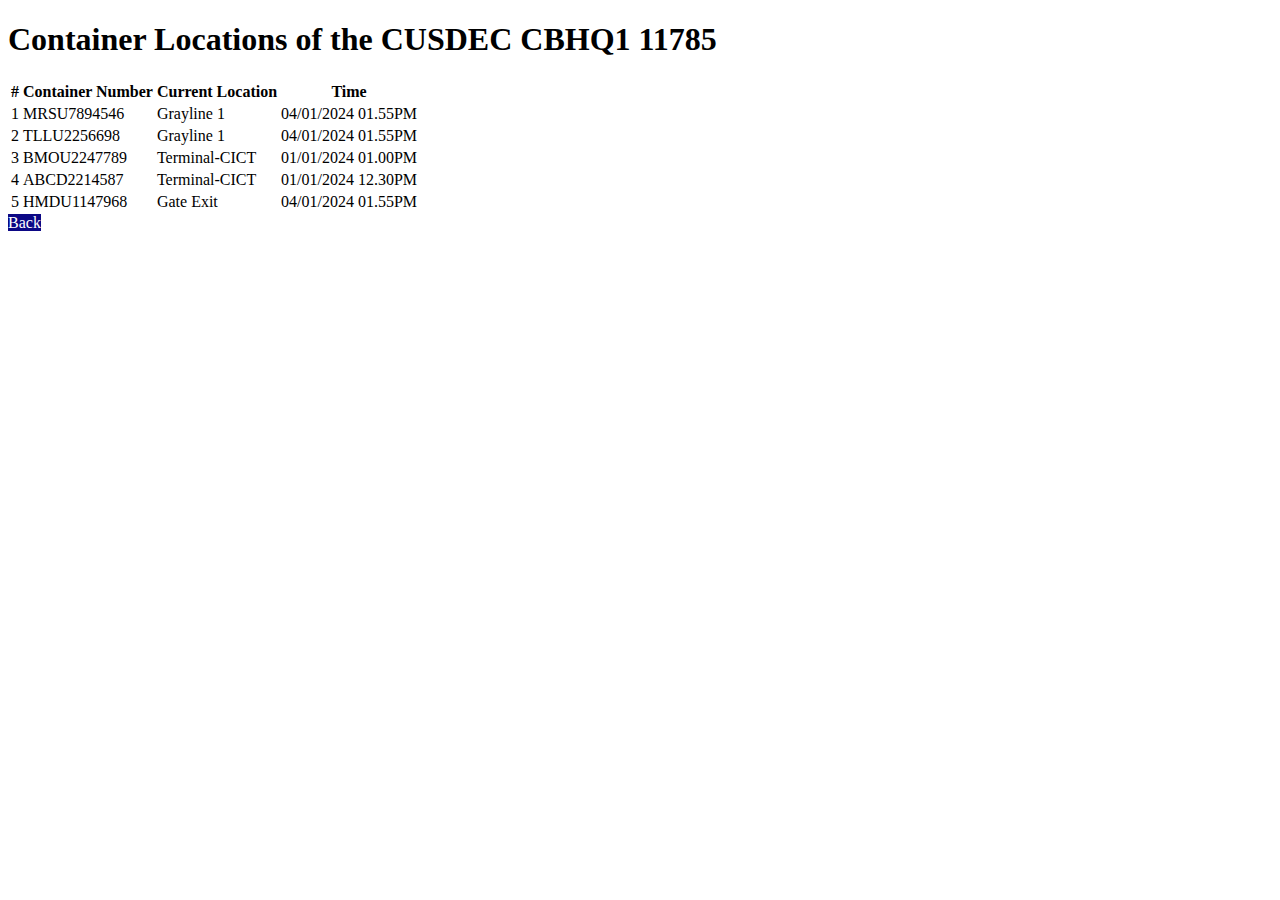
<file: container.html>
<!DOCTYPE html>
<html lang="en">
<head>
    <meta charset="UTF-8">
    <meta name="viewport" content="width=device-width, initial-scale=1.0">
    <title>Container Locations</title>
    <link rel="stylesheet" href="https://cdn.jsdelivr.net/npm/bootstrap@5.1.3/dist/css/bootstrap.min.css" 
    integrity="sha384-1BmE4kWBq78iYhFldvKuhfTAU6auU8tT94WrHftjDbrCEXSU1oBoqyl2QvZ6jIW3" crossorigin="anonymous">
    <style>

.btn {
                background-color: #0c0885;
                color: #fff;
                text-decoration: none;
                border-color:#0c0885 ;
            }

            .btn:hover {
                background-color: #231F87;
            }


    </style>
</head>
<body>
  <div class="container-fluid">
    <div class="row">
      <div class="col">
        <h1>Container Locations of the CUSDEC CBHQ1 11785</h1>
        <table class="table table-striped table-responsive">
          <thead>
            <tr>
              <th>#</th>
              <th>Container Number</th>
              <th>Current Location</th>
              <th>Time</th>
            </tr>
          </thead>
          <tbody>
            <tr>
              <td>1</td>
              <td>MRSU7894546</td>
              <td>Grayline 1</td>
              <td>04/01/2024 01.55PM</td>
            </tr>
            <tr>
              <td>2</td>
              <td>TLLU2256698</td>
              <td>Grayline 1</td>
              <td>04/01/2024 01.55PM</td>
            </tr>
            <tr>
              <td>3</td>
              <td>BMOU2247789</td>
              <td>Terminal-CICT</td>
              <td>01/01/2024 01.00PM</td>
            </tr>
            <tr>
              <td>4</td>
              <td>ABCD2214587</td>
              <td>Terminal-CICT</td>
              <td>01/01/2024 12.30PM</td>
            </tr>
            <tr>
              <td>5</td>
              <td>HMDU1147968</td>
              <td>Gate Exit</td>
              <td>04/01/2024 01.55PM</td>
            </tr>
          </tbody>
        </table>
      </div>
    </div>
    <div class="row mt-3"> <div class="col-1">
        <a href="timeline.html" class="btn btn-primary">Back</a>
      </div>
    </div>
  </div>
</body>
</html>
</file>
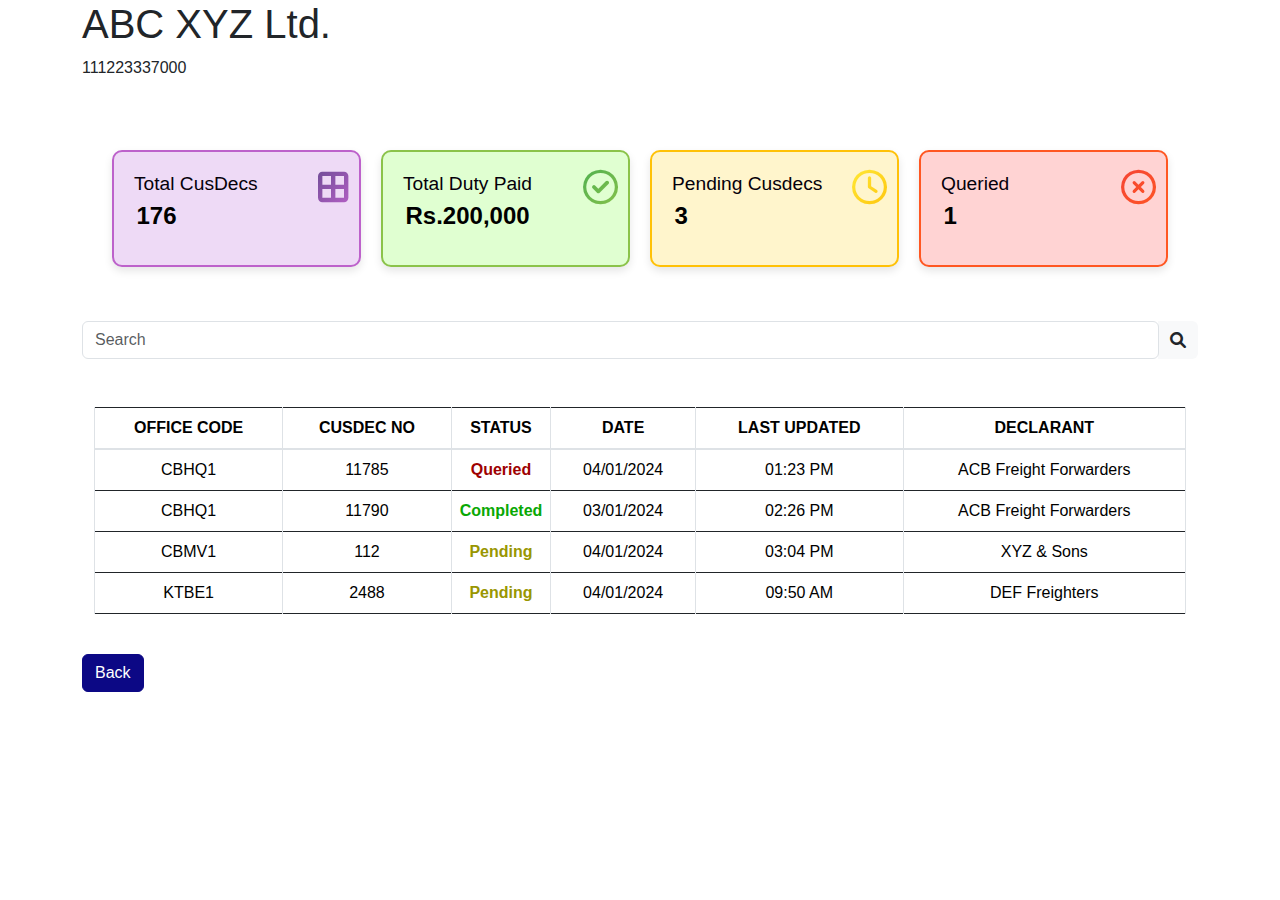
<file: home.html>
<!DOCTYPE html>
<html lang="en">
<head>
    <meta charset="UTF-8">
    <meta name="viewport" content="width=device-width, initial-scale=1.0">
    <title>Responsive Cards</title>
    <link rel="stylesheet" href="https://cdnjs.cloudflare.com/ajax/libs/font-awesome/6.0.0-beta3/css/all.min.css">
    <!-- <link href="https://cdn.jsdelivr.net/npm/bootstrap@5.0.2/dist/css/bootstrap.min.css" 
    rel="stylesheet" integrity="sha384-EVSTQN3/azprG1Anm3QDgpJLIm9Nao0Yz1ztcQTwFspd3yD65VohhpuuCOmLASjC" 
    crossorigin="anonymous"> -->
    <link href="https://maxcdn.bootstrapcdn.com/bootstrap/4.5.2/css/bootstrap.min.css" rel="stylesheet">
    <link rel="stylesheet" href="Css/bootstrap.min.css">
    <link rel="stylesheet" href="Css/index.css">
    <style>
        .table-responsive {
            overflow-x: auto;
            -webkit-overflow-scrolling: touch;
        }
        .table td, .table th {
            white-space: nowrap;
        }
    </style>
</head>
<body>

<div class="container">
        <div class="header">
            <h1>ABC XYZ Ltd.</h1>
            <p>111223337000</p>
        </div>

        <br>

    <div class="card-container">
        <div class="card purple-card">
            <div class="card-icon" id="shiny-purple-text">
                <i class="fa-solid fa-border-all"></i>
            </div>
            <div class="card-content">
                <h3 style="color: rgb(5, 0, 10);">Total CusDecs</h3>
                <p>176</p>
            </div>
        </div>
        <div class="card green-card">
            <div class="card-icon" id="shiny-green-text">
                <i class="fa-regular fa-circle-check"></i>
            </div>
            <div class="card-content">
                <h3 style="color: rgb(5, 0, 10);">Total Duty Paid</h3>
                <p>Rs.200,000</p>
            </div>
        </div>
        <div class="card yellow-card">
            <div class="card-icon" id="shiny-yellow-text">
                <i class="fa-regular fa-clock"></i>
            </div>
            <div class="card-content">
                <h3 style="color: rgb(5, 0, 10);">Pending Cusdecs</h3>
                <p>3</p>
            </div>
        </div>
        <div class="card red-card">
            <div class="card-icon" id="shiny-red-text">
               <i class="fa-regular fa-circle-xmark"></i>
            </div>
            <div class="card-content">
                <h3 style="color: rgb(5, 0, 10);">Queried</h3>
                <p>1</p>
            </div>
        </div>
    </div>

    <br>
     
    <div class="input-group rounded">
        <input type="search" class="form-control rounded" placeholder="Search" aria-label="Search" aria-describedby="search-addon" />
        <span class="input-group-text border-0" id="search-addon">
          <i class="fas fa-search"></i>
        </span>
      </div>

    <br>

<div class="table-container" id="centered-table">
    <div class="container mt-4">
        <div class="table-responsive">
            <table class="table table-bordered" id="data-table">
                <thead>
                    <tr>
                        <th>OFFICE CODE</th>
                        <th>CUSDEC NO</th>
                        <th>STATUS</th>
                        <th>DATE</th>
                        <th>LAST UPDATED</th>
                        <th>DECLARANT</th>
                        
                    </tr>
                </thead>
                <tbody>
                    <tr>
                        <td class="cusdec-link"><a href="#" class="cusdec-link">CBHQ1</a></td>
                        <td class="cusdec-link"><a href="#" class="cusdec-link">11785</a></td>
                        <td class="status queried">Queried</td>
                        <td class="cusdec-link"><a href="#" class="cusdec-link">04/01/2024</a></td>
                        <td class="cusdec-link"><a href="#" class="cusdec-link">01:23 PM</a></td>
                        <td class="cusdec-link"><a href="#" class="cusdec-link">ACB Freight Forwarders</a></td>
                        
                    </tr>
                    <tr>
                        <td class="cusdec-link"><a href="#" class="cusdec-link">CBHQ1</a></td>
                        <td class="cusdec-link"><a href="#" class="cusdec-link">11790</a></td>
                        <td class="status completed">Completed</td>
                        <td class="cusdec-link"><a href="#" class="cusdec-link">03/01/2024</a></td>
                        <td class="cusdec-link"><a href="#" class="cusdec-link">02:26 PM</a></td>
                        <td class="cusdec-link"><a href="#" class="cusdec-link">ACB Freight Forwarders</a></td>
                        
                    </tr>
                    <tr>
                        <td class="cusdec-link"><a href="#" class="cusdec-link">CBMV1</a></td>
                        <td class="cusdec-link"><a href="#" class="cusdec-link">112</a></td>
                        <td class="status pending">Pending</td>
                        <td class="cusdec-link"><a href="#" class="cusdec-link">04/01/2024</a></td>
                        <td class="cusdec-link"><a href="#" class="cusdec-link">03:04 PM</a></td>
                        <td class="cusdec-link"><a href="#" class="cusdec-link">XYZ & Sons</a></td>
                        
                    </tr>
                    <tr>
                        <td class="cusdec-link"><a href="#" class="cusdec-link">KTBE1</a></td>
                        <td class="cusdec-link"><a href="#" class="cusdec-link">2488</a></td>
                        <td class="status pending">Pending</td>
                        <td class="cusdec-link"><a href="#" class="cusdec-link">04/01/2024</a></td>
                        <td class="cusdec-link"><a href="#" class="cusdec-link">09:50 AM</a></td>
                        <td class="cusdec-link"><a href="#" class="cusdec-link">DEF Freighters</a></td>
                        
                    </tr>
                </tbody>
            </table>
        </div>
        </div>
</div>
        <br>
          <div class="back">
            <a href="land.html" class="btn btn-primary">Back</a>
          </div>
    
        <!-- Ownership Modal -->
        <div id="ownershipModal" class="modal">
            <div class="modal-content">
                <span class="close">&times;</span>
                <div class="modal-header">Confirm Ownership of the Document</div>
                <div class="modal-body">
                    <p>Please verify the ownership of the CUSDEC <span id="cusdec-number"></span>.</p>
                </div>
                <div class="modal-footer">
                    <button class="owner">I am the Owner</button>
                    <button class="not-owner">I am not the Owner</button>
                </div>
            </div>
        </div>
    
        <!-- Not Owner Modal -->
        <div id="notOwnerModal" class="modal">
            <div class="modal-content">
                <span class="close">&times;</span>
                <div class="modal-header">Confirm Ownership of the Document</div>
                <div class="modal-body">
                    <p>Sri Lankan Customs will be notified that the CUSDEC <span id="not-owner-office-code"></span> <span id="not-owner-cusdec-number"></span> of <span id="not-owner-date"></span> is not owned by your company. Please verify the ownership of the CUSDEC and inform CIU. Legal action may be taken regarding the submission of the CUSDEC.</p>
                </div>
                <div class="modal-footer">
                    <button class="continue">Continue</button>
                </div>
            </div>
        </div>

    
        <script>
            document.addEventListener("DOMContentLoaded", function() {
                var ownershipModal = document.getElementById("ownershipModal");
                var notOwnerModal = document.getElementById("notOwnerModal");
                var closeButtons = document.getElementsByClassName("close");
                var cusdecLinks = document.getElementsByClassName("cusdec-link");
    
                // Attach click events to cusdec links
                Array.prototype.forEach.call(cusdecLinks, function(link) {
                    link.onclick = function(event) {
                        event.preventDefault();
                        var cusdecNumber = event.target.textContent;
                        var row = event.target.parentElement.parentElement;
                        var officeCode = row.children[0].textContent;
                        var date = row.children[2].textContent;
    
                        document.getElementById("cusdec-number").textContent = cusdecNumber;
                        document.getElementById("not-owner-office-code").textContent = officeCode;
                        document.getElementById("not-owner-cusdec-number").textContent = cusdecNumber;
                        document.getElementById("not-owner-date").textContent = date;
    
                        ownershipModal.style.display = "block";
                    };
                });
    
                // Close modals when clicking on the 'x' button
                Array.prototype.forEach.call(closeButtons, function(button) {
                    button.onclick = function() {
                        ownershipModal.style.display = "none";
                        notOwnerModal.style.display = "none";
                    };
                });
    
                // Close modals when clicking outside of them
                window.onclick = function(event) {
                    if (event.target == ownershipModal || event.target == notOwnerModal) {
                        ownershipModal.style.display = "none";
                        notOwnerModal.style.display = "none";
                    }
                };
    
                // Redirect to timeline.html if the user confirms ownership
                document.getElementsByClassName("owner")[0].onclick = function() {
                    window.location.href = "timeline.html";
                };
    
                // Show the not owner modal if the user does not confirm ownership
                document.getElementsByClassName("not-owner")[0].onclick = function() {
                    ownershipModal.style.display = "none";
                    notOwnerModal.style.display = "block";
                };
    
                // Redirect to timeline.html when the user clicks continue in the not owner modal
                document.getElementsByClassName("continue")[0].onclick = function() {
                    window.location.href = "timeline.html";
                };
            });
        </script>

        <script>
            
            //search box

             import { Autocomplete, Input, Ripple, initMDB } from "mdb-ui-kit";

                initMDB({ Input, Ripple });

                const basicAutocomplete = document.querySelector('#search-autocomplete');
                const data = ['One', 'Two', 'Three', 'Four', 'Five'];
                const dataFilter = (value) => {
                  return data.filter((item) => {
                    return item.toLowerCase().startsWith(value.toLowerCase());
                  });
                };

                new Autocomplete(basicAutocomplete, {
                  filter: dataFilter
                });
        </script>

         <!-- Bootstrap JS, Popper.js, and jQuery -->
    <script src="https://code.jquery.com/jquery-3.5.1.slim.min.js"></script>
    <script src="https://cdn.jsdelivr.net/npm/@popperjs/core@2.9.2/dist/umd/popper.min.js"></script>
    <script src="https://maxcdn.bootstrapcdn.com/bootstrap/4.5.2/js/bootstrap.min.js"></script>
    <script>
        $(document).ready(function() {
            // Optional: Add any additional JavaScript functionality if needed
        });
    </script>

    </div>
</body>
</html>
</file>
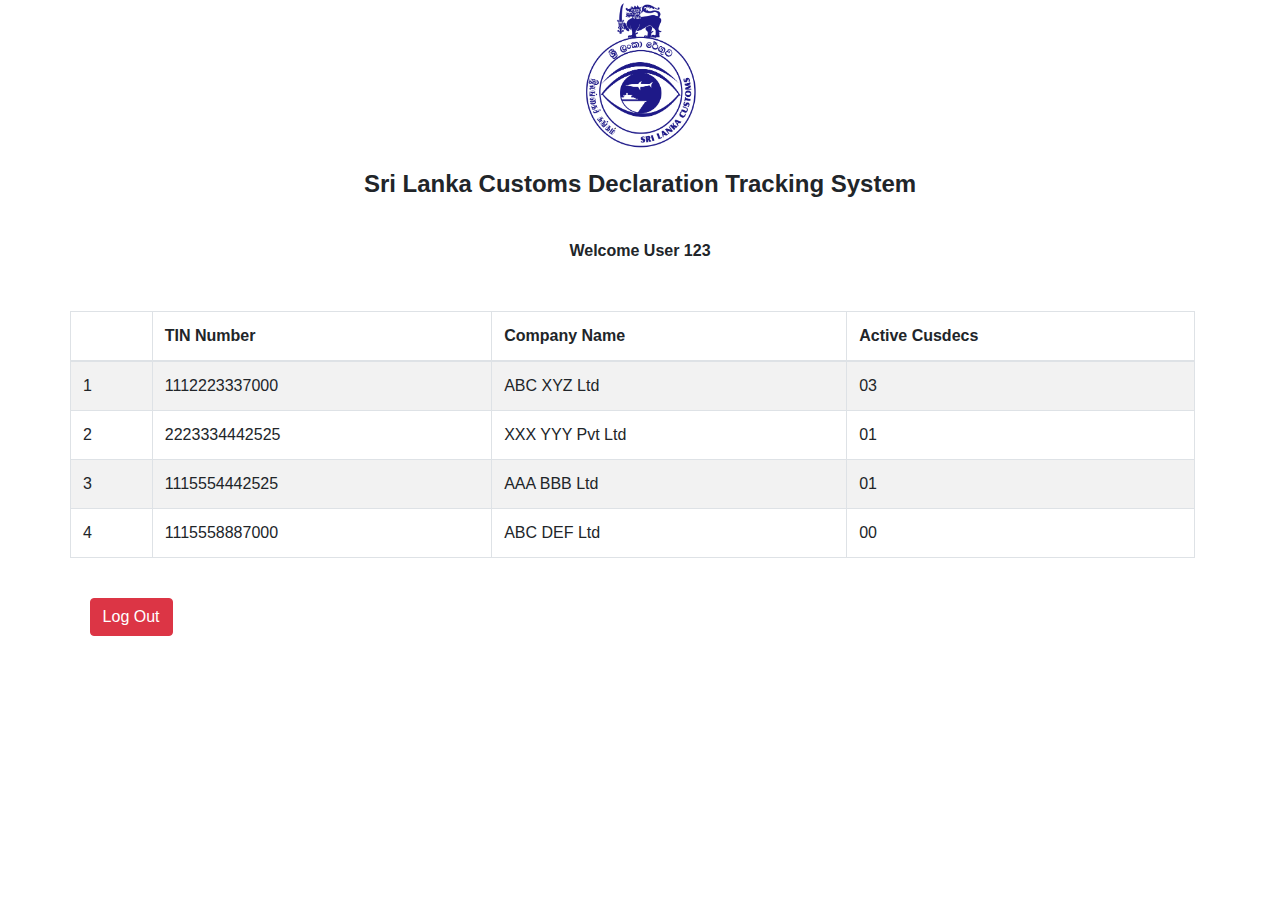
<file: land.html>
<!DOCTYPE html>
<html lang="en">
<head>
    <meta charset="UTF-8">
    <meta name="viewport" content="width=device-width, initial-scale=1.0">
    <title>Land page</title>
    <link href="https://maxcdn.bootstrapcdn.com/bootstrap/4.5.2/css/bootstrap.min.css" rel="stylesheet">
    <!-- DataTables CSS -->
    <link href="https://cdn.datatables.net/1.10.21/css/jquery.dataTables.min.css" rel="stylesheet">
    <style>
        body {
            margin: 0;
            font-family: -apple-system, BlinkMacSystemFont, "Segoe UI", 
            Roboto, "Helvetica Neue", Arial, "Noto Sans", sans-serif, "Apple Color Emoji", "Segoe UI Emoji", "Segoe UI Symbol", "Noto Color Emoji";

        
        .logo-container {
            width: 100%;
            display: flex;
            justify-content: center;
            align-items: center;
            margin-bottom: 20px;
        }

        .logo-container img {
            max-width: 100%;
            height: auto;
            max-height: 150px; /* Adjust based on your design */
        }


        @media (max-width: 800px) {
            .login-container {
                padding: 10px;
            }
        }


        }
        header {
            text-align: center;
            /* margin-left: 5%;
            margin-top: 5%; */
            font-weight: bold;
        }

        h4 {

            font-weight: bold;
        }

        p {
            margin-top: 40px;
        }

        .container {
            padding-left: 0%;
        }

        footer {
            margin-left: 7%;
            margin-bottom: 10%;
        }

        a {
                color: #000203;
                text-decoration: none;
            }

       

    </style>
</head>
<body>
    
    <div class="logo-container">
        <img src="img/cusdec.png" alt="Logo">
    </div>


    <header>
    <h4>Sri Lanka Customs Declaration Tracking System</h4>
    
    <div class="user">
    <p>Welcome User 123</p>
    </div>
    </header>
    
    <div class="container mt-5">
        <!-- <h2>Data Table with Search Box</h2> -->
        <table class="table table-striped table-bordered" id="data-table">
            <thead>
                <tr>
                    <th></th>
                    <th>TIN Number</th>
                    <th>Company Name</th>
                    <th>Active Cusdecs</th>
                </tr>
            </thead>
            <tbody>
                <tr data-url="home.html">
                    <td>1</td>
                    <td>1112223337000</td>
                    <td>ABC XYZ Ltd</td>
                    <td>03</td>
                </tr>
                <tr data-url="home.html">
                    <td>2</td>
                    <td>2223334442525</td>
                    <td>XXX YYY Pvt Ltd</td>
                    <td>01</td>
                </tr>
                <tr data-url="home.html">
                    <td>3</td>
                    <td>1115554442525</td>
                    <td>AAA BBB Ltd</td>
                    <td>01</td>
                </tr>
                <tr data-url="home.html">
                    <td>4</td>
                    <td>1115558887000</td>
                    <td>ABC DEF Ltd</td>
                    <td>00</td>
                </tr>
            </tbody>
        </table>
    </div>

    <footer>
        <br>
           <a href="index.html"><button class="btn btn-danger logout-btn">Log Out</button></a>
        <br>
    </footer>

    <script src="Js/land.js"></script>
    
    <!-- jQuery -->
    <script src="https://code.jquery.com/jquery-3.5.1.min.js"></script>
    <!-- Bootstrap JS -->
    <script src="https://maxcdn.bootstrapcdn.com/bootstrap/4.5.2/js/bootstrap.min.js"></script>
    <!-- DataTables JS -->
    <script src="https://cdn.datatables.net/1.10.21/js/jquery.dataTables.min.js"></script>
    
    <script>
    $(document).ready(function() {
        $('#data-table').DataTable();
    });
    </script>
</body>
</html>
</file>
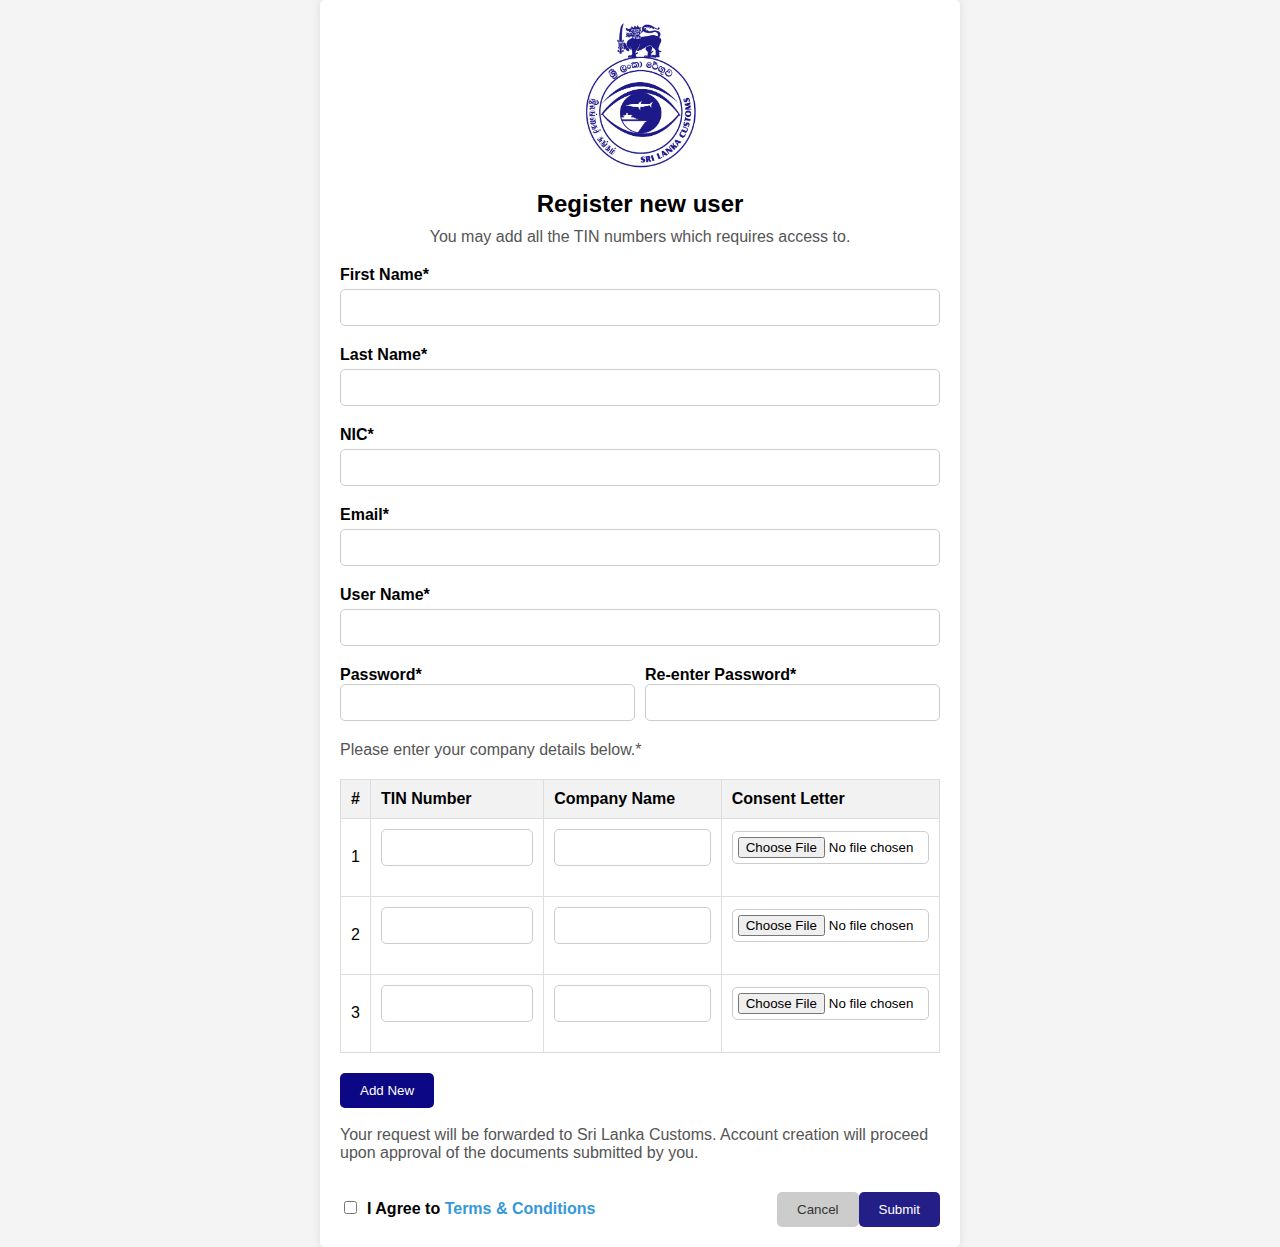
<file: reg.html>
<!DOCTYPE html>
<html lang="en">
<head>
    <meta charset="UTF-8">
    <meta name="viewport" content="width=device-width, initial-scale=1.0">
    <title>Register New User</title>
    <link rel="stylesheet" href="Css/reg.css">
    
    
</head>
<body>
    <div class="container">
        <div class="register-form">
            <div class="logo-container">
                <img src="img/cusdec.png" alt="Logo">
            </div>
            <h1 style="text-align: center;">Register new user</h1>
            <p style="text-align: center;">You may add all the TIN numbers which requires access to.</p>
            <form>
                
                <label for="first-id">First Name*</label>
                <input type="text" id="first-Name" name="first-Name" required>

                <label for="last-Name">Last Name*</label>
                <input type="text" id="last-Name" name="last-Name" required>

                <label for="NIC">NIC*</label>
                <input type="text" id="NIC" name="NIC" required>

                <label for="email">Email*</label>
                <input type="email" id="email" name="email" required>

                <label for="user-Name">User Name*</label>
                <input type="text" id="user-Name" name="user-Name" required>

                <div class="password-container">
                    <div>
                        <label for="password">Password*</label>
                        <input type="password" id="password" name="password" required>
                    </div>
                    <div>
                        <label for="re-password">Re-enter Password*</label>
                        <input type="password" id="re-password" name="re-password" required>
                    </div>
                </div>

                

                <p>Please enter your company details below.*</p>
                <table id="dataTable">
                    <thead>
                        <tr>
                            <th>#</th>
                            <th>TIN Number</th>
                            <th>Company Name</th>
                            <th>Consent Letter</th>
                        </tr>
                    </thead>
                    <tbody>
                        <tr>
                            <td>1</td>
                            <td><input type="text" name="tin1" required></td>
                            <td><input type="text" name="company1" required></td>
                            <td><input type="file" name="consent1" required></td>
                        </tr>
                        <tr>
                            <td>2</td>
                            <td><input type="text" name="tin2" required></td>
                            <td><input type="text" name="company2" required></td>
                            <td><input type="file" name="consent2" required></td>
                        </tr>
                        <tr>
                            <td>3</td>
                            <td><input type="text" name="tin3" required></td>
                            <td><input type="text" name="company3" required></td>
                            <td><input type="file" name="consent3" required></td>
                        </tr>
                       
                    </tbody>
                </table>

                 <div class="add">
                <button type="button" id="addRowBtn" class="back-btn">Add New</button>
                 </div>

                 <br>

                <p>Your request will be forwarded to Sri Lanka Customs. Account creation will proceed upon approval of the documents submitted by you.</p>
                
                <div class="terms">
                    <div class="terms">
                    <input class="terms" type="checkbox" id="terms" name="terms" required>
                    <label for="terms">I Agree to <a href="#">Terms & Conditions</a></label>
                    </div>
                    <div class="buttons">
                        <a href="index.html"><button type="button" class="cancel-btn">Cancel</button></a>
                        <a href="index.html"></a><button type="submit" class="submit-btn">Submit</button></a>
                    </div>

                </div>
                
                
            </form>
        </div>
    </div>

    <script src="Js/reg.js"></script>
</body>
</html>
</file>
<file: Css/index.css>
body {
               /* background-color:#ADA996;background: linear-gradient(to right, #ADA996, #F2F2F2, #DBDBDB, #EAEAEA); */
                font-family: Arial, sans-serif;
                margin: 0;
                padding: 0;
            }
    
            .card-container {
                display: flex;
                flex-wrap: wrap;
                justify-content: space-around;
                margin: 20px;
            }
    
            .card {
                border-radius: 10px;
                padding: 20px;
                text-align: left;
                box-shadow: 0 4px 8px rgba(0, 0, 0, 0.1);
                flex: 1 1 200px;
                margin: 10px;
                display: grid;
                grid-template-rows: auto auto auto;
                grid-template-columns: auto 1fr;
                gap: 10px;
                align-items: center;
                transition: transform 0.2s;
                color: white;
                position: relative;
            }
    
            .purple-card {
                    background: #EEDAF6;
                    border:2px solid #bd62cb;
            }
    
            .green-card {
                    background: #E0FFD1;
                    border:2px solid #8bc34a;
            }
    
            .yellow-card {
                    background: #FFF5CC;
                    border:2px solid #ffc107;
            }
    
            .red-card {
                    background: #FFD3D3;
                    border:2px solid #ff5722;
            }


            #shiny-purple-text {
                background: linear-gradient(135deg, #6a4b93, #bd62cb);
                -webkit-background-clip: text;
                -webkit-text-fill-color: transparent;
                color: transparent;
                /* font-size: 24px; */
                font-weight: bold;
                /* You can adjust font size, weight, and other properties as needed */
            }

            #shiny-green-text {
                background: linear-gradient(135deg, #4caf50, #8bc34a);
                -webkit-background-clip: text;
                -webkit-text-fill-color: transparent;
                color: transparent;
                /* font-size: 24px; */
                font-weight: bold;
                /* You can adjust font size, weight, and other properties as needed */
            }

            #shiny-yellow-text {
                background: linear-gradient(135deg, #ffeb3b, #ffc107);
                -webkit-background-clip: text;
                -webkit-text-fill-color: transparent;
                color: transparent;
                /* font-size: 24px; */
                font-weight: bold;
                /* You can adjust font size, weight, and other properties as needed */
            }

            #shiny-red-text {
                background: linear-gradient(135deg, #f44336, #ff5722);
                -webkit-background-clip: text;
                -webkit-text-fill-color: transparent;
                color: transparent;
                /* font-size: 24px; */
                font-weight: bold;
                /* You can adjust font size, weight, and other properties as needed */
            }
            
            
            
            
            
    
            .card:hover {
                transform: translateY(-10px);
            }
    
            .card-icon {
                font-size: 35px;
                position: absolute;
                top: 10px;
                right: 10px;
            }
    
            .card-content h3 {
                margin: 0;
                font-size: 1.2em;
                grid-column: 1 / span 2;
            }
    
            .card-content p {
                margin:1%;
                color: black;
                font-size: 24px;
                font-weight: bold;
                grid-column: 1 / span 2;
                width: 250px;
                height: 25px;
            }
    
            @media (max-width: 768px) {
                .card {
                    flex: 1 1 100%;
                }
            }
                
    
    
    
    
    
            .modal {
                display: none; 
                position: fixed; 
                z-index: 1; 
                left: 0;
                top: 0;
                width: 100%; 
                height: 100%; 
                overflow: auto; 
                background-color: rgba(0,0,0,0.4); 
            }
            .modal-content {
                background-color: #fefefe;
                margin: 15% auto; 
                padding: 20px;
                border: 1px solid #888;
                width: 80%; 
                max-width: 600px;
            }
            .modal-header {
                font-size: 18px;
                font-weight: bold;
            }
            .modal-footer {
                text-align: center;
                margin-top: 20px;
            }
            .modal-footer button {
                padding: 10px 20px;
                margin: 5px;
                cursor: pointer;
            }
            .modal-footer .owner,
            .modal-footer .continue {
                background-color: #69a240; 
                color: white;
                border: none;
            }
            .modal-footer .not-owner {
                background-color: #de3b40;
                color: white;
                border: none;
            }
            .close {
                color: #aaa;
                float: right;
                font-size: 28px;
                font-weight: bold;
            }
            .close:hover,
            .close:focus {
                color: black;
                text-decoration: none;
                cursor: pointer;
            }

            .back {
                /* margin-bottom: 10%; */
            }
    
            /* .btn  {
                
            } */

            #centered-table th,
            #centered-table td {
                text-align: center;
                text-justify: auto;
            }





            th, td {
                padding: 10px;
                text-align: left;
                border-bottom: 1px solid #ddd;
            }
            
            .status {
                padding: 5px;
                border-radius: 5px;
                /* color: #fff; */
                text-align: center;
                width: 80px;
            }
            
            .status.queried {
                /* background-color: #f5a59c; */
                color: #9e0101;
                font-weight: bold;
            }
            
            .status.completed {
                /* background-color: #99f5bf; */
                color: #09a804;
                font-weight: bold;
            }
            
            .status.pending {
                /* background-color: #f7e49b; */
                color: #999601;
                font-weight: bold;
            }
            
            a {
                color: #000000;
                text-decoration: none;
            }
            
            .btn {
                background-color: #0c0885;
                color: #fff;
                text-decoration: none;
                border-color:#0c0885 ;
            }

            .btn:hover {
                background-color: #231F87;
            }
</file>
<file: Css/reg.css>
body {
    font-family: Arial, sans-serif;
    background-color: #f4f4f4;
    margin: 0;
    padding: 0;
}

.container {
    width: 90%;
    max-width: 600px;
    margin: 0px auto;
    background: #fff;
    padding: 20px;
    box-shadow: 0 0 10px rgba(0, 0, 0, 0.1);
    border-radius: 5px;
}


.logo-container {
    width: 100%;
    display: flex;
    justify-content: center;
    align-items: center;
    margin-bottom: 20px;
}

.logo-container img {
    max-width: 100%;
    height: auto;
    max-height: 150px; /* Adjust based on your design */
}



@media (max-width: 500px) {
    .login-container {
        padding: 10px;
    }
}


.register-form h1 {
    margin: 0 0 10px;
    font-size: 24px;
}

.register-form p {
    margin: 0 0 20px;
    color: #555;
}

form {
    display: flex;
    flex-direction: column;
}

label {
    margin-bottom: 5px;
    font-weight: bold;
}

input[type="text"],
input[type="password"],
input[type="email"],
input[type="file"] {
    padding: 10px;
    margin-bottom: 20px;
    border: 1px solid #ccc;
    border-radius: 5px;
    width: 100%;
    box-sizing: border-box;
}

.password-container {
    display: flex;
    justify-content: space-between;
}

.password-container > div {
    flex: 1;
    margin-right: 10px;
}

.password-container > div:last-child {
    margin-right: 0;
}

table {
    width: 100%;
    border-collapse: collapse;
    margin-bottom: 20px;
}

thead {
    background-color: #f9f9f9;
}

th, td {
    text-align: left;
    padding: 10px;
    border: 1px solid #ddd;
}

th {
    background-color: #f2f2f2;
}

input[type="file"] {
    padding: 5px;
}

.terms {
    display: flex;
    align-items: baseline;
    justify-content: space-between;
}

.terms input {
    margin-right: 10px;
}

.terms a {
    color: #3498db;
    text-decoration: none;
}

.terms a:hover {
    text-decoration: underline;
}

.buttons {
    display: flex;
    justify-content: end;
    margin-top: 10px;

}

.cancel-btn,.back-btn,
.submit-btn {
    padding: 10px 20px;
    border: none;
    border-radius: 5px;
    cursor: pointer;
}

.cancel-btn {
    background-color: #ccc;
    color: #333;
}

.submit-btn {
    background-color: #231F87;
    color: #fff;
}

.back-btn {
    background-color: #0c0885;
    color: #fff;
    text-decoration: none;
}

.submit-btn:hover {
    background-color: #231F87;
}

.back-btn:hover {
    background-color: #0c0885;
}

.cancel-btn:hover {
    background-color: #b3b3b3;
}

@media (max-width: 600px) {
    .password-container {
        flex-direction: column;
    }

    .password-container > div {
        margin-right: 0;
        margin-bottom: 20px;
    }
}
</file>
